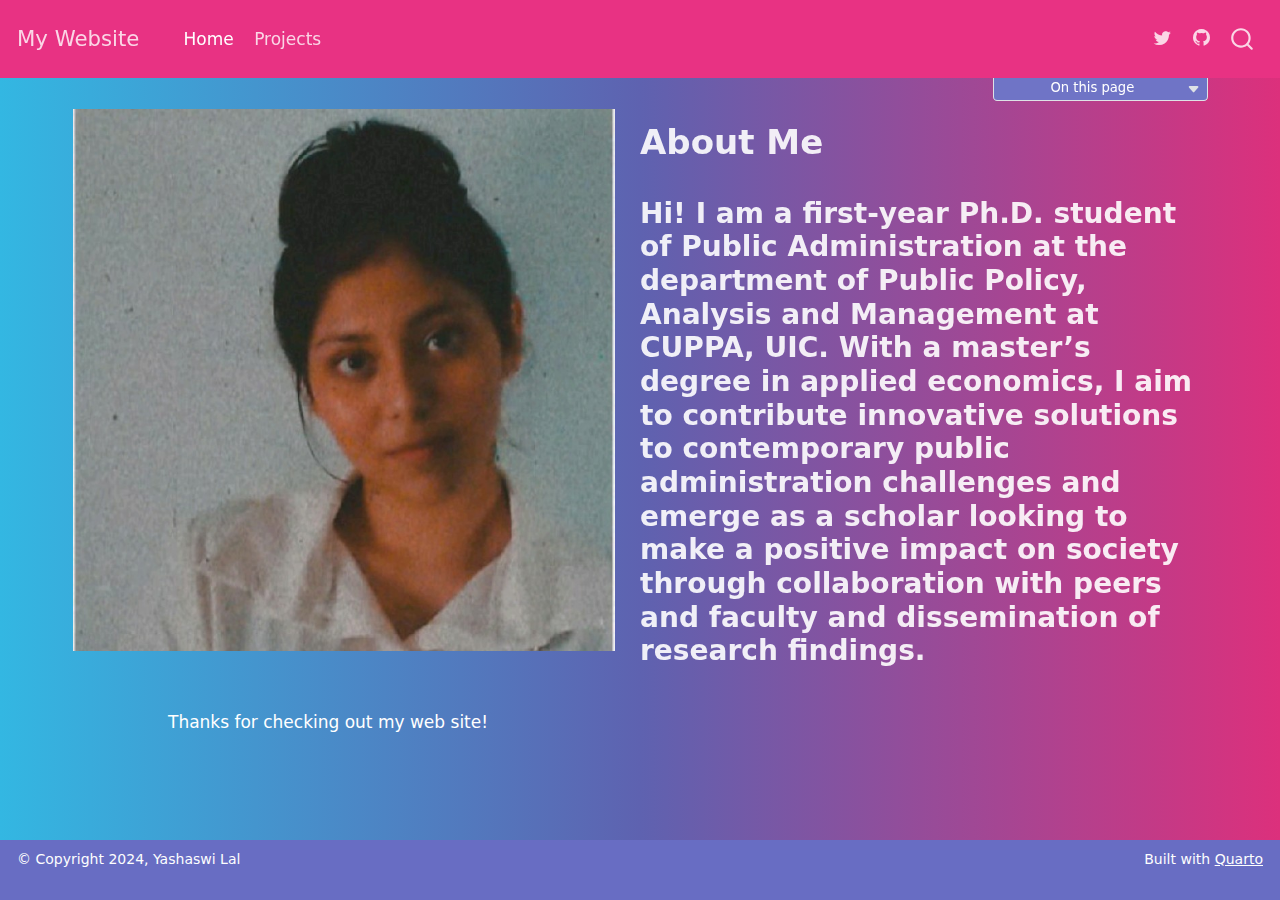
<file: docs/index.html>
<!DOCTYPE html>
<html xmlns="http://www.w3.org/1999/xhtml" lang="en" xml:lang="en"><head>

<meta charset="utf-8">
<meta name="generator" content="quarto-1.3.450">

<meta name="viewport" content="width=device-width, initial-scale=1.0, user-scalable=yes">


<title>My Website - About Me</title>
<style>
code{white-space: pre-wrap;}
span.smallcaps{font-variant: small-caps;}
div.columns{display: flex; gap: min(4vw, 1.5em);}
div.column{flex: auto; overflow-x: auto;}
div.hanging-indent{margin-left: 1.5em; text-indent: -1.5em;}
ul.task-list{list-style: none;}
ul.task-list li input[type="checkbox"] {
  width: 0.8em;
  margin: 0 0.8em 0.2em -1em; /* quarto-specific, see https://github.com/quarto-dev/quarto-cli/issues/4556 */ 
  vertical-align: middle;
}
</style>


<script src="site_libs/quarto-nav/quarto-nav.js"></script>
<script src="site_libs/quarto-nav/headroom.min.js"></script>
<script src="site_libs/clipboard/clipboard.min.js"></script>
<script src="site_libs/quarto-search/autocomplete.umd.js"></script>
<script src="site_libs/quarto-search/fuse.min.js"></script>
<script src="site_libs/quarto-search/quarto-search.js"></script>
<meta name="quarto:offset" content="./">
<script src="site_libs/quarto-html/quarto.js"></script>
<script src="site_libs/quarto-html/popper.min.js"></script>
<script src="site_libs/quarto-html/tippy.umd.min.js"></script>
<link href="site_libs/quarto-html/tippy.css" rel="stylesheet">
<link href="site_libs/quarto-html/quarto-syntax-highlighting.css" rel="stylesheet" id="quarto-text-highlighting-styles">
<script src="site_libs/bootstrap/bootstrap.min.js"></script>
<link href="site_libs/bootstrap/bootstrap-icons.css" rel="stylesheet">
<link href="site_libs/bootstrap/bootstrap.min.css" rel="stylesheet" id="quarto-bootstrap" data-mode="light">
<script id="quarto-search-options" type="application/json">{
  "location": "navbar",
  "copy-button": false,
  "collapse-after": 3,
  "panel-placement": "end",
  "type": "overlay",
  "limit": 20,
  "language": {
    "search-no-results-text": "No results",
    "search-matching-documents-text": "matching documents",
    "search-copy-link-title": "Copy link to search",
    "search-hide-matches-text": "Hide additional matches",
    "search-more-match-text": "more match in this document",
    "search-more-matches-text": "more matches in this document",
    "search-clear-button-title": "Clear",
    "search-detached-cancel-button-title": "Cancel",
    "search-submit-button-title": "Submit",
    "search-label": "Search"
  }
}</script>


</head>

<body class="nav-fixed">

<div id="quarto-search-results"></div>
  <header id="quarto-header" class="headroom fixed-top">
    <nav class="navbar navbar-expand-lg navbar-dark ">
      <div class="navbar-container container-fluid">
      <div class="navbar-brand-container">
    <a class="navbar-brand" href="./index.html">
    <span class="navbar-title">My Website</span>
    </a>
  </div>
            <div id="quarto-search" class="" title="Search"></div>
          <button class="navbar-toggler" type="button" data-bs-toggle="collapse" data-bs-target="#navbarCollapse" aria-controls="navbarCollapse" aria-expanded="false" aria-label="Toggle navigation" onclick="if (window.quartoToggleHeadroom) { window.quartoToggleHeadroom(); }">
  <span class="navbar-toggler-icon"></span>
</button>
          <div class="collapse navbar-collapse" id="navbarCollapse">
            <ul class="navbar-nav navbar-nav-scroll me-auto">
  <li class="nav-item">
    <a class="nav-link active" href="./index.html" rel="" target="" aria-current="page">
 <span class="menu-text">Home</span></a>
  </li>  
  <li class="nav-item">
    <a class="nav-link" href="./projects.html" rel="" target="">
 <span class="menu-text">Projects</span></a>
  </li>  
</ul>
            <div class="quarto-navbar-tools ms-auto">
    <a href="https://twitter.com/" rel="" title="" class="quarto-navigation-tool px-1" aria-label=""><i class="bi bi-twitter"></i></a>
    <a href="https://github.com/yashaswiL/mywebsite" rel="" title="" class="quarto-navigation-tool px-1" aria-label=""><i class="bi bi-github"></i></a>
</div>
          </div> <!-- /navcollapse -->
      </div> <!-- /container-fluid -->
    </nav>
</header>
<!-- content -->
<div id="quarto-content" class="quarto-container page-columns page-rows-contents page-layout-article page-navbar">
<!-- sidebar -->
<!-- margin-sidebar -->
    <div id="quarto-margin-sidebar" class="sidebar margin-sidebar">
        <nav id="TOC" role="doc-toc" class="toc-active">
    <h2 id="toc-title">On this page</h2>
   
  <ul>
  <li><a href="#hi-i-am-a-first-year-ph.d.-student-of-public-administration-at-the-department-of-public-policy-analysis-and-management-at-cuppa-uic.[base64]." id="toc-hi-i-am-a-first-year-ph.d.-student-of-public-administration-at-the-department-of-public-policy-analysis-and-management-at-cuppa-uic.[base64]." class="nav-link active" data-scroll-target="#hi-i-am-a-first-year-ph.d.-student-of-public-administration-at-the-department-of-public-policy-analysis-and-management-at-cuppa-uic.[base64].">Hi! I am a first-year Ph.D.&nbsp;student of Public Administration at the department of Public Policy, Analysis and Management at CUPPA, UIC. With a master’s degree in applied economics, I aim to contribute innovative solutions to contemporary public administration challenges and emerge as a scholar looking to make a positive impact on society through collaboration with peers and faculty and dissemination of research findings.</a></li>
  </ul>
</nav>
    </div>
<!-- main -->
<main class="content page-columns page-full" id="quarto-document-content">



<div class="quarto-about-broadside column-page">
  <div class="about-main">
    <div class="about-entity" style="background-image: url('img/pfp.jpg')"></div>
    <div class="about-contents"><header id="title-block-header" class="quarto-title-block default">
<div class="quarto-title">
<h1 class="title">About Me</h1>
</div>
<div class="quarto-title-meta">
  </div>
</header><div id="me">
<section id="hi-i-am-a-first-year-ph.d.-student-of-public-administration-at-the-department-of-public-policy-analysis-and-management-at-cuppa-uic.[base64]." class="level2">
<h2 data-anchor-id="hi-i-am-a-first-year-ph.d.-student-of-public-administration-at-the-department-of-public-policy-analysis-and-management-at-cuppa-uic.[base64].">Hi! I am a first-year Ph.D.&nbsp;student of Public Administration at the department of Public Policy, Analysis and Management at CUPPA, UIC. With a master’s degree in applied economics, I aim to contribute innovative solutions to contemporary public administration challenges and emerge as a scholar looking to make a positive impact on society through collaboration with peers and faculty and dissemination of research findings.</h2>
</section>
</div></div>
  </div>
</div>

<p>Thanks for checking out my web site!</p>




</main> <!-- /main -->
<script id="quarto-html-after-body" type="application/javascript">
window.document.addEventListener("DOMContentLoaded", function (event) {
  const toggleBodyColorMode = (bsSheetEl) => {
    const mode = bsSheetEl.getAttribute("data-mode");
    const bodyEl = window.document.querySelector("body");
    if (mode === "dark") {
      bodyEl.classList.add("quarto-dark");
      bodyEl.classList.remove("quarto-light");
    } else {
      bodyEl.classList.add("quarto-light");
      bodyEl.classList.remove("quarto-dark");
    }
  }
  const toggleBodyColorPrimary = () => {
    const bsSheetEl = window.document.querySelector("link#quarto-bootstrap");
    if (bsSheetEl) {
      toggleBodyColorMode(bsSheetEl);
    }
  }
  toggleBodyColorPrimary();  
  const isCodeAnnotation = (el) => {
    for (const clz of el.classList) {
      if (clz.startsWith('code-annotation-')) {                     
        return true;
      }
    }
    return false;
  }
  const clipboard = new window.ClipboardJS('.code-copy-button', {
    text: function(trigger) {
      const codeEl = trigger.previousElementSibling.cloneNode(true);
      for (const childEl of codeEl.children) {
        if (isCodeAnnotation(childEl)) {
          childEl.remove();
        }
      }
      return codeEl.innerText;
    }
  });
  clipboard.on('success', function(e) {
    // button target
    const button = e.trigger;
    // don't keep focus
    button.blur();
    // flash "checked"
    button.classList.add('code-copy-button-checked');
    var currentTitle = button.getAttribute("title");
    button.setAttribute("title", "Copied!");
    let tooltip;
    if (window.bootstrap) {
      button.setAttribute("data-bs-toggle", "tooltip");
      button.setAttribute("data-bs-placement", "left");
      button.setAttribute("data-bs-title", "Copied!");
      tooltip = new bootstrap.Tooltip(button, 
        { trigger: "manual", 
          customClass: "code-copy-button-tooltip",
          offset: [0, -8]});
      tooltip.show();    
    }
    setTimeout(function() {
      if (tooltip) {
        tooltip.hide();
        button.removeAttribute("data-bs-title");
        button.removeAttribute("data-bs-toggle");
        button.removeAttribute("data-bs-placement");
      }
      button.setAttribute("title", currentTitle);
      button.classList.remove('code-copy-button-checked');
    }, 1000);
    // clear code selection
    e.clearSelection();
  });
  function tippyHover(el, contentFn) {
    const config = {
      allowHTML: true,
      content: contentFn,
      maxWidth: 500,
      delay: 100,
      arrow: false,
      appendTo: function(el) {
          return el.parentElement;
      },
      interactive: true,
      interactiveBorder: 10,
      theme: 'quarto',
      placement: 'bottom-start'
    };
    window.tippy(el, config); 
  }
  const noterefs = window.document.querySelectorAll('a[role="doc-noteref"]');
  for (var i=0; i<noterefs.length; i++) {
    const ref = noterefs[i];
    tippyHover(ref, function() {
      // use id or data attribute instead here
      let href = ref.getAttribute('data-footnote-href') || ref.getAttribute('href');
      try { href = new URL(href).hash; } catch {}
      const id = href.replace(/^#\/?/, "");
      const note = window.document.getElementById(id);
      return note.innerHTML;
    });
  }
      let selectedAnnoteEl;
      const selectorForAnnotation = ( cell, annotation) => {
        let cellAttr = 'data-code-cell="' + cell + '"';
        let lineAttr = 'data-code-annotation="' +  annotation + '"';
        const selector = 'span[' + cellAttr + '][' + lineAttr + ']';
        return selector;
      }
      const selectCodeLines = (annoteEl) => {
        const doc = window.document;
        const targetCell = annoteEl.getAttribute("data-target-cell");
        const targetAnnotation = annoteEl.getAttribute("data-target-annotation");
        const annoteSpan = window.document.querySelector(selectorForAnnotation(targetCell, targetAnnotation));
        const lines = annoteSpan.getAttribute("data-code-lines").split(",");
        const lineIds = lines.map((line) => {
          return targetCell + "-" + line;
        })
        let top = null;
        let height = null;
        let parent = null;
        if (lineIds.length > 0) {
            //compute the position of the single el (top and bottom and make a div)
            const el = window.document.getElementById(lineIds[0]);
            top = el.offsetTop;
            height = el.offsetHeight;
            parent = el.parentElement.parentElement;
          if (lineIds.length > 1) {
            const lastEl = window.document.getElementById(lineIds[lineIds.length - 1]);
            const bottom = lastEl.offsetTop + lastEl.offsetHeight;
            height = bottom - top;
          }
          if (top !== null && height !== null && parent !== null) {
            // cook up a div (if necessary) and position it 
            let div = window.document.getElementById("code-annotation-line-highlight");
            if (div === null) {
              div = window.document.createElement("div");
              div.setAttribute("id", "code-annotation-line-highlight");
              div.style.position = 'absolute';
              parent.appendChild(div);
            }
            div.style.top = top - 2 + "px";
            div.style.height = height + 4 + "px";
            let gutterDiv = window.document.getElementById("code-annotation-line-highlight-gutter");
            if (gutterDiv === null) {
              gutterDiv = window.document.createElement("div");
              gutterDiv.setAttribute("id", "code-annotation-line-highlight-gutter");
              gutterDiv.style.position = 'absolute';
              const codeCell = window.document.getElementById(targetCell);
              const gutter = codeCell.querySelector('.code-annotation-gutter');
              gutter.appendChild(gutterDiv);
            }
            gutterDiv.style.top = top - 2 + "px";
            gutterDiv.style.height = height + 4 + "px";
          }
          selectedAnnoteEl = annoteEl;
        }
      };
      const unselectCodeLines = () => {
        const elementsIds = ["code-annotation-line-highlight", "code-annotation-line-highlight-gutter"];
        elementsIds.forEach((elId) => {
          const div = window.document.getElementById(elId);
          if (div) {
            div.remove();
          }
        });
        selectedAnnoteEl = undefined;
      };
      // Attach click handler to the DT
      const annoteDls = window.document.querySelectorAll('dt[data-target-cell]');
      for (const annoteDlNode of annoteDls) {
        annoteDlNode.addEventListener('click', (event) => {
          const clickedEl = event.target;
          if (clickedEl !== selectedAnnoteEl) {
            unselectCodeLines();
            const activeEl = window.document.querySelector('dt[data-target-cell].code-annotation-active');
            if (activeEl) {
              activeEl.classList.remove('code-annotation-active');
            }
            selectCodeLines(clickedEl);
            clickedEl.classList.add('code-annotation-active');
          } else {
            // Unselect the line
            unselectCodeLines();
            clickedEl.classList.remove('code-annotation-active');
          }
        });
      }
  const findCites = (el) => {
    const parentEl = el.parentElement;
    if (parentEl) {
      const cites = parentEl.dataset.cites;
      if (cites) {
        return {
          el,
          cites: cites.split(' ')
        };
      } else {
        return findCites(el.parentElement)
      }
    } else {
      return undefined;
    }
  };
  var bibliorefs = window.document.querySelectorAll('a[role="doc-biblioref"]');
  for (var i=0; i<bibliorefs.length; i++) {
    const ref = bibliorefs[i];
    const citeInfo = findCites(ref);
    if (citeInfo) {
      tippyHover(citeInfo.el, function() {
        var popup = window.document.createElement('div');
        citeInfo.cites.forEach(function(cite) {
          var citeDiv = window.document.createElement('div');
          citeDiv.classList.add('hanging-indent');
          citeDiv.classList.add('csl-entry');
          var biblioDiv = window.document.getElementById('ref-' + cite);
          if (biblioDiv) {
            citeDiv.innerHTML = biblioDiv.innerHTML;
          }
          popup.appendChild(citeDiv);
        });
        return popup.innerHTML;
      });
    }
  }
});
</script>
</div> <!-- /content -->
<footer class="footer">
  <div class="nav-footer">
    <div class="nav-footer-left">© Copyright 2024, Yashaswi Lal</div>   
    <div class="nav-footer-center">
      &nbsp;
    </div>
    <div class="nav-footer-right">Built with <a href="https://quarto.org/">Quarto</a></div>
  </div>
</footer>



</body></html>
</file>
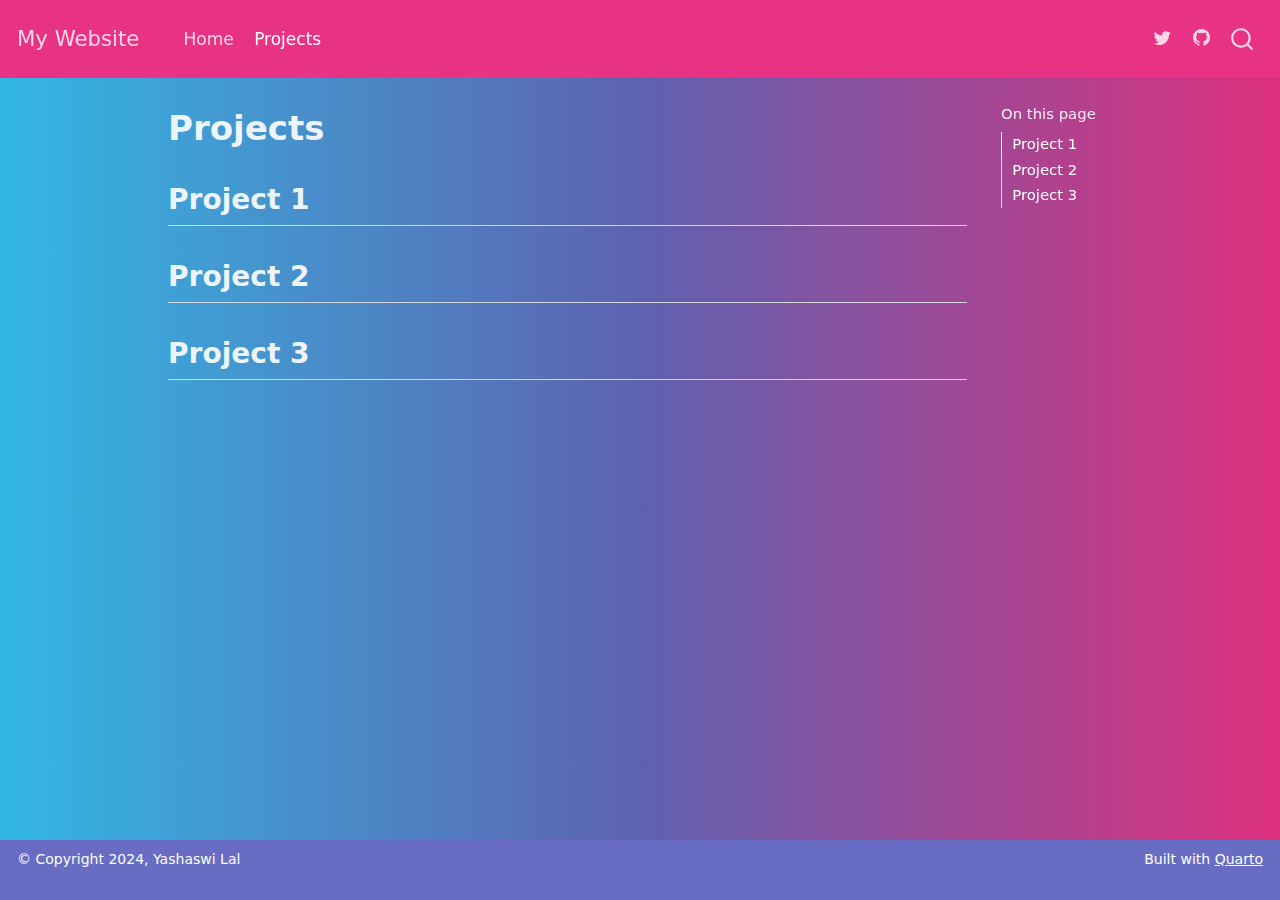
<file: docs/projects.html>
<!DOCTYPE html>
<html xmlns="http://www.w3.org/1999/xhtml" lang="en" xml:lang="en"><head>

<meta charset="utf-8">
<meta name="generator" content="quarto-1.3.450">

<meta name="viewport" content="width=device-width, initial-scale=1.0, user-scalable=yes">


<title>My Website - Projects</title>
<style>
code{white-space: pre-wrap;}
span.smallcaps{font-variant: small-caps;}
div.columns{display: flex; gap: min(4vw, 1.5em);}
div.column{flex: auto; overflow-x: auto;}
div.hanging-indent{margin-left: 1.5em; text-indent: -1.5em;}
ul.task-list{list-style: none;}
ul.task-list li input[type="checkbox"] {
  width: 0.8em;
  margin: 0 0.8em 0.2em -1em; /* quarto-specific, see https://github.com/quarto-dev/quarto-cli/issues/4556 */ 
  vertical-align: middle;
}
</style>


<script src="site_libs/quarto-nav/quarto-nav.js"></script>
<script src="site_libs/quarto-nav/headroom.min.js"></script>
<script src="site_libs/clipboard/clipboard.min.js"></script>
<script src="site_libs/quarto-search/autocomplete.umd.js"></script>
<script src="site_libs/quarto-search/fuse.min.js"></script>
<script src="site_libs/quarto-search/quarto-search.js"></script>
<meta name="quarto:offset" content="./">
<script src="site_libs/quarto-html/quarto.js"></script>
<script src="site_libs/quarto-html/popper.min.js"></script>
<script src="site_libs/quarto-html/tippy.umd.min.js"></script>
<script src="site_libs/quarto-html/anchor.min.js"></script>
<link href="site_libs/quarto-html/tippy.css" rel="stylesheet">
<link href="site_libs/quarto-html/quarto-syntax-highlighting.css" rel="stylesheet" id="quarto-text-highlighting-styles">
<script src="site_libs/bootstrap/bootstrap.min.js"></script>
<link href="site_libs/bootstrap/bootstrap-icons.css" rel="stylesheet">
<link href="site_libs/bootstrap/bootstrap.min.css" rel="stylesheet" id="quarto-bootstrap" data-mode="light">
<script id="quarto-search-options" type="application/json">{
  "location": "navbar",
  "copy-button": false,
  "collapse-after": 3,
  "panel-placement": "end",
  "type": "overlay",
  "limit": 20,
  "language": {
    "search-no-results-text": "No results",
    "search-matching-documents-text": "matching documents",
    "search-copy-link-title": "Copy link to search",
    "search-hide-matches-text": "Hide additional matches",
    "search-more-match-text": "more match in this document",
    "search-more-matches-text": "more matches in this document",
    "search-clear-button-title": "Clear",
    "search-detached-cancel-button-title": "Cancel",
    "search-submit-button-title": "Submit",
    "search-label": "Search"
  }
}</script>


</head>

<body class="nav-fixed">

<div id="quarto-search-results"></div>
  <header id="quarto-header" class="headroom fixed-top">
    <nav class="navbar navbar-expand-lg navbar-dark ">
      <div class="navbar-container container-fluid">
      <div class="navbar-brand-container">
    <a class="navbar-brand" href="./index.html">
    <span class="navbar-title">My Website</span>
    </a>
  </div>
            <div id="quarto-search" class="" title="Search"></div>
          <button class="navbar-toggler" type="button" data-bs-toggle="collapse" data-bs-target="#navbarCollapse" aria-controls="navbarCollapse" aria-expanded="false" aria-label="Toggle navigation" onclick="if (window.quartoToggleHeadroom) { window.quartoToggleHeadroom(); }">
  <span class="navbar-toggler-icon"></span>
</button>
          <div class="collapse navbar-collapse" id="navbarCollapse">
            <ul class="navbar-nav navbar-nav-scroll me-auto">
  <li class="nav-item">
    <a class="nav-link" href="./index.html" rel="" target="">
 <span class="menu-text">Home</span></a>
  </li>  
  <li class="nav-item">
    <a class="nav-link active" href="./projects.html" rel="" target="" aria-current="page">
 <span class="menu-text">Projects</span></a>
  </li>  
</ul>
            <div class="quarto-navbar-tools ms-auto">
    <a href="https://twitter.com/" rel="" title="" class="quarto-navigation-tool px-1" aria-label=""><i class="bi bi-twitter"></i></a>
    <a href="https://github.com/yashaswiL/mywebsite" rel="" title="" class="quarto-navigation-tool px-1" aria-label=""><i class="bi bi-github"></i></a>
</div>
          </div> <!-- /navcollapse -->
      </div> <!-- /container-fluid -->
    </nav>
</header>
<!-- content -->
<div id="quarto-content" class="quarto-container page-columns page-rows-contents page-layout-article page-navbar">
<!-- sidebar -->
<!-- margin-sidebar -->
    <div id="quarto-margin-sidebar" class="sidebar margin-sidebar">
        <nav id="TOC" role="doc-toc" class="toc-active">
    <h2 id="toc-title">On this page</h2>
   
  <ul>
  <li><a href="#project-1" id="toc-project-1" class="nav-link active" data-scroll-target="#project-1">Project 1</a></li>
  <li><a href="#project-2" id="toc-project-2" class="nav-link" data-scroll-target="#project-2">Project 2</a></li>
  <li><a href="#project-3" id="toc-project-3" class="nav-link" data-scroll-target="#project-3">Project 3</a></li>
  </ul>
</nav>
    </div>
<!-- main -->
<main class="content" id="quarto-document-content">

<header id="title-block-header" class="quarto-title-block default">
<div class="quarto-title">
<h1 class="title">Projects</h1>
</div>



<div class="quarto-title-meta">

    
  
    
  </div>
  

</header>

<section id="project-1" class="level2">
<h2 class="anchored" data-anchor-id="project-1">Project 1</h2>
</section>
<section id="project-2" class="level2">
<h2 class="anchored" data-anchor-id="project-2">Project 2</h2>
</section>
<section id="project-3" class="level2">
<h2 class="anchored" data-anchor-id="project-3">Project 3</h2>


</section>

</main> <!-- /main -->
<script id="quarto-html-after-body" type="application/javascript">
window.document.addEventListener("DOMContentLoaded", function (event) {
  const toggleBodyColorMode = (bsSheetEl) => {
    const mode = bsSheetEl.getAttribute("data-mode");
    const bodyEl = window.document.querySelector("body");
    if (mode === "dark") {
      bodyEl.classList.add("quarto-dark");
      bodyEl.classList.remove("quarto-light");
    } else {
      bodyEl.classList.add("quarto-light");
      bodyEl.classList.remove("quarto-dark");
    }
  }
  const toggleBodyColorPrimary = () => {
    const bsSheetEl = window.document.querySelector("link#quarto-bootstrap");
    if (bsSheetEl) {
      toggleBodyColorMode(bsSheetEl);
    }
  }
  toggleBodyColorPrimary();  
  const icon = "";
  const anchorJS = new window.AnchorJS();
  anchorJS.options = {
    placement: 'right',
    icon: icon
  };
  anchorJS.add('.anchored');
  const isCodeAnnotation = (el) => {
    for (const clz of el.classList) {
      if (clz.startsWith('code-annotation-')) {                     
        return true;
      }
    }
    return false;
  }
  const clipboard = new window.ClipboardJS('.code-copy-button', {
    text: function(trigger) {
      const codeEl = trigger.previousElementSibling.cloneNode(true);
      for (const childEl of codeEl.children) {
        if (isCodeAnnotation(childEl)) {
          childEl.remove();
        }
      }
      return codeEl.innerText;
    }
  });
  clipboard.on('success', function(e) {
    // button target
    const button = e.trigger;
    // don't keep focus
    button.blur();
    // flash "checked"
    button.classList.add('code-copy-button-checked');
    var currentTitle = button.getAttribute("title");
    button.setAttribute("title", "Copied!");
    let tooltip;
    if (window.bootstrap) {
      button.setAttribute("data-bs-toggle", "tooltip");
      button.setAttribute("data-bs-placement", "left");
      button.setAttribute("data-bs-title", "Copied!");
      tooltip = new bootstrap.Tooltip(button, 
        { trigger: "manual", 
          customClass: "code-copy-button-tooltip",
          offset: [0, -8]});
      tooltip.show();    
    }
    setTimeout(function() {
      if (tooltip) {
        tooltip.hide();
        button.removeAttribute("data-bs-title");
        button.removeAttribute("data-bs-toggle");
        button.removeAttribute("data-bs-placement");
      }
      button.setAttribute("title", currentTitle);
      button.classList.remove('code-copy-button-checked');
    }, 1000);
    // clear code selection
    e.clearSelection();
  });
  function tippyHover(el, contentFn) {
    const config = {
      allowHTML: true,
      content: contentFn,
      maxWidth: 500,
      delay: 100,
      arrow: false,
      appendTo: function(el) {
          return el.parentElement;
      },
      interactive: true,
      interactiveBorder: 10,
      theme: 'quarto',
      placement: 'bottom-start'
    };
    window.tippy(el, config); 
  }
  const noterefs = window.document.querySelectorAll('a[role="doc-noteref"]');
  for (var i=0; i<noterefs.length; i++) {
    const ref = noterefs[i];
    tippyHover(ref, function() {
      // use id or data attribute instead here
      let href = ref.getAttribute('data-footnote-href') || ref.getAttribute('href');
      try { href = new URL(href).hash; } catch {}
      const id = href.replace(/^#\/?/, "");
      const note = window.document.getElementById(id);
      return note.innerHTML;
    });
  }
      let selectedAnnoteEl;
      const selectorForAnnotation = ( cell, annotation) => {
        let cellAttr = 'data-code-cell="' + cell + '"';
        let lineAttr = 'data-code-annotation="' +  annotation + '"';
        const selector = 'span[' + cellAttr + '][' + lineAttr + ']';
        return selector;
      }
      const selectCodeLines = (annoteEl) => {
        const doc = window.document;
        const targetCell = annoteEl.getAttribute("data-target-cell");
        const targetAnnotation = annoteEl.getAttribute("data-target-annotation");
        const annoteSpan = window.document.querySelector(selectorForAnnotation(targetCell, targetAnnotation));
        const lines = annoteSpan.getAttribute("data-code-lines").split(",");
        const lineIds = lines.map((line) => {
          return targetCell + "-" + line;
        })
        let top = null;
        let height = null;
        let parent = null;
        if (lineIds.length > 0) {
            //compute the position of the single el (top and bottom and make a div)
            const el = window.document.getElementById(lineIds[0]);
            top = el.offsetTop;
            height = el.offsetHeight;
            parent = el.parentElement.parentElement;
          if (lineIds.length > 1) {
            const lastEl = window.document.getElementById(lineIds[lineIds.length - 1]);
            const bottom = lastEl.offsetTop + lastEl.offsetHeight;
            height = bottom - top;
          }
          if (top !== null && height !== null && parent !== null) {
            // cook up a div (if necessary) and position it 
            let div = window.document.getElementById("code-annotation-line-highlight");
            if (div === null) {
              div = window.document.createElement("div");
              div.setAttribute("id", "code-annotation-line-highlight");
              div.style.position = 'absolute';
              parent.appendChild(div);
            }
            div.style.top = top - 2 + "px";
            div.style.height = height + 4 + "px";
            let gutterDiv = window.document.getElementById("code-annotation-line-highlight-gutter");
            if (gutterDiv === null) {
              gutterDiv = window.document.createElement("div");
              gutterDiv.setAttribute("id", "code-annotation-line-highlight-gutter");
              gutterDiv.style.position = 'absolute';
              const codeCell = window.document.getElementById(targetCell);
              const gutter = codeCell.querySelector('.code-annotation-gutter');
              gutter.appendChild(gutterDiv);
            }
            gutterDiv.style.top = top - 2 + "px";
            gutterDiv.style.height = height + 4 + "px";
          }
          selectedAnnoteEl = annoteEl;
        }
      };
      const unselectCodeLines = () => {
        const elementsIds = ["code-annotation-line-highlight", "code-annotation-line-highlight-gutter"];
        elementsIds.forEach((elId) => {
          const div = window.document.getElementById(elId);
          if (div) {
            div.remove();
          }
        });
        selectedAnnoteEl = undefined;
      };
      // Attach click handler to the DT
      const annoteDls = window.document.querySelectorAll('dt[data-target-cell]');
      for (const annoteDlNode of annoteDls) {
        annoteDlNode.addEventListener('click', (event) => {
          const clickedEl = event.target;
          if (clickedEl !== selectedAnnoteEl) {
            unselectCodeLines();
            const activeEl = window.document.querySelector('dt[data-target-cell].code-annotation-active');
            if (activeEl) {
              activeEl.classList.remove('code-annotation-active');
            }
            selectCodeLines(clickedEl);
            clickedEl.classList.add('code-annotation-active');
          } else {
            // Unselect the line
            unselectCodeLines();
            clickedEl.classList.remove('code-annotation-active');
          }
        });
      }
  const findCites = (el) => {
    const parentEl = el.parentElement;
    if (parentEl) {
      const cites = parentEl.dataset.cites;
      if (cites) {
        return {
          el,
          cites: cites.split(' ')
        };
      } else {
        return findCites(el.parentElement)
      }
    } else {
      return undefined;
    }
  };
  var bibliorefs = window.document.querySelectorAll('a[role="doc-biblioref"]');
  for (var i=0; i<bibliorefs.length; i++) {
    const ref = bibliorefs[i];
    const citeInfo = findCites(ref);
    if (citeInfo) {
      tippyHover(citeInfo.el, function() {
        var popup = window.document.createElement('div');
        citeInfo.cites.forEach(function(cite) {
          var citeDiv = window.document.createElement('div');
          citeDiv.classList.add('hanging-indent');
          citeDiv.classList.add('csl-entry');
          var biblioDiv = window.document.getElementById('ref-' + cite);
          if (biblioDiv) {
            citeDiv.innerHTML = biblioDiv.innerHTML;
          }
          popup.appendChild(citeDiv);
        });
        return popup.innerHTML;
      });
    }
  }
});
</script>
</div> <!-- /content -->
<footer class="footer">
  <div class="nav-footer">
    <div class="nav-footer-left">© Copyright 2024, Yashaswi Lal</div>   
    <div class="nav-footer-center">
      &nbsp;
    </div>
    <div class="nav-footer-right">Built with <a href="https://quarto.org/">Quarto</a></div>
  </div>
</footer>



</body></html>
</file>
<file: docs/site_libs/quarto-html/tippy.css>
.tippy-box[data-animation=fade][data-state=hidden]{opacity:0}[data-tippy-root]{max-width:calc(100vw - 10px)}.tippy-box{position:relative;background-color:#333;color:#fff;border-radius:4px;font-size:14px;line-height:1.4;white-space:normal;outline:0;transition-property:transform,visibility,opacity}.tippy-box[data-placement^=top]>.tippy-arrow{bottom:0}.tippy-box[data-placement^=top]>.tippy-arrow:before{bottom:-7px;left:0;border-width:8px 8px 0;border-top-color:initial;transform-origin:center top}.tippy-box[data-placement^=bottom]>.tippy-arrow{top:0}.tippy-box[data-placement^=bottom]>.tippy-arrow:before{top:-7px;left:0;border-width:0 8px 8px;border-bottom-color:initial;transform-origin:center bottom}.tippy-box[data-placement^=left]>.tippy-arrow{right:0}.tippy-box[data-placement^=left]>.tippy-arrow:before{border-width:8px 0 8px 8px;border-left-color:initial;right:-7px;transform-origin:center left}.tippy-box[data-placement^=right]>.tippy-arrow{left:0}.tippy-box[data-placement^=right]>.tippy-arrow:before{left:-7px;border-width:8px 8px 8px 0;border-right-color:initial;transform-origin:center right}.tippy-box[data-inertia][data-state=visible]{transition-timing-function:cubic-bezier(.54,1.5,.38,1.11)}.tippy-arrow{width:16px;height:16px;color:#333}.tippy-arrow:before{content:"";position:absolute;border-color:transparent;border-style:solid}.tippy-content{position:relative;padding:5px 9px;z-index:1}
</file>
<file: docs/site_libs/quarto-html/quarto-syntax-highlighting.css>
/* quarto syntax highlight colors */
:root {
  --quarto-hl-ot-color: #003B4F;
  --quarto-hl-at-color: #657422;
  --quarto-hl-ss-color: #20794D;
  --quarto-hl-an-color: #5E5E5E;
  --quarto-hl-fu-color: #4758AB;
  --quarto-hl-st-color: #20794D;
  --quarto-hl-cf-color: #003B4F;
  --quarto-hl-op-color: #5E5E5E;
  --quarto-hl-er-color: #AD0000;
  --quarto-hl-bn-color: #AD0000;
  --quarto-hl-al-color: #AD0000;
  --quarto-hl-va-color: #111111;
  --quarto-hl-bu-color: inherit;
  --quarto-hl-ex-color: inherit;
  --quarto-hl-pp-color: #AD0000;
  --quarto-hl-in-color: #5E5E5E;
  --quarto-hl-vs-color: #20794D;
  --quarto-hl-wa-color: #5E5E5E;
  --quarto-hl-do-color: #5E5E5E;
  --quarto-hl-im-color: #00769E;
  --quarto-hl-ch-color: #20794D;
  --quarto-hl-dt-color: #AD0000;
  --quarto-hl-fl-color: #AD0000;
  --quarto-hl-co-color: #5E5E5E;
  --quarto-hl-cv-color: #5E5E5E;
  --quarto-hl-cn-color: #8f5902;
  --quarto-hl-sc-color: #5E5E5E;
  --quarto-hl-dv-color: #AD0000;
  --quarto-hl-kw-color: #003B4F;
}

/* other quarto variables */
:root {
  --quarto-font-monospace: SFMono-Regular, Menlo, Monaco, Consolas, "Liberation Mono", "Courier New", monospace;
}

pre > code.sourceCode > span {
  color: #003B4F;
}

code span {
  color: #003B4F;
}

code.sourceCode > span {
  color: #003B4F;
}

div.sourceCode,
div.sourceCode pre.sourceCode {
  color: #003B4F;
}

code span.ot {
  color: #003B4F;
  font-style: inherit;
}

code span.at {
  color: #657422;
  font-style: inherit;
}

code span.ss {
  color: #20794D;
  font-style: inherit;
}

code span.an {
  color: #5E5E5E;
  font-style: inherit;
}

code span.fu {
  color: #4758AB;
  font-style: inherit;
}

code span.st {
  color: #20794D;
  font-style: inherit;
}

code span.cf {
  color: #003B4F;
  font-style: inherit;
}

code span.op {
  color: #5E5E5E;
  font-style: inherit;
}

code span.er {
  color: #AD0000;
  font-style: inherit;
}

code span.bn {
  color: #AD0000;
  font-style: inherit;
}

code span.al {
  color: #AD0000;
  font-style: inherit;
}

code span.va {
  color: #111111;
  font-style: inherit;
}

code span.bu {
  font-style: inherit;
}

code span.ex {
  font-style: inherit;
}

code span.pp {
  color: #AD0000;
  font-style: inherit;
}

code span.in {
  color: #5E5E5E;
  font-style: inherit;
}

code span.vs {
  color: #20794D;
  font-style: inherit;
}

code span.wa {
  color: #5E5E5E;
  font-style: italic;
}

code span.do {
  color: #5E5E5E;
  font-style: italic;
}

code span.im {
  color: #00769E;
  font-style: inherit;
}

code span.ch {
  color: #20794D;
  font-style: inherit;
}

code span.dt {
  color: #AD0000;
  font-style: inherit;
}

code span.fl {
  color: #AD0000;
  font-style: inherit;
}

code span.co {
  color: #5E5E5E;
  font-style: inherit;
}

code span.cv {
  color: #5E5E5E;
  font-style: italic;
}

code span.cn {
  color: #8f5902;
  font-style: inherit;
}

code span.sc {
  color: #5E5E5E;
  font-style: inherit;
}

code span.dv {
  color: #AD0000;
  font-style: inherit;
}

code span.kw {
  color: #003B4F;
  font-style: inherit;
}

.prevent-inlining {
  content: "</";
}

/*# sourceMappingURL=debc5d5d77c3f9108843748ff7464032.css.map */
</file>
